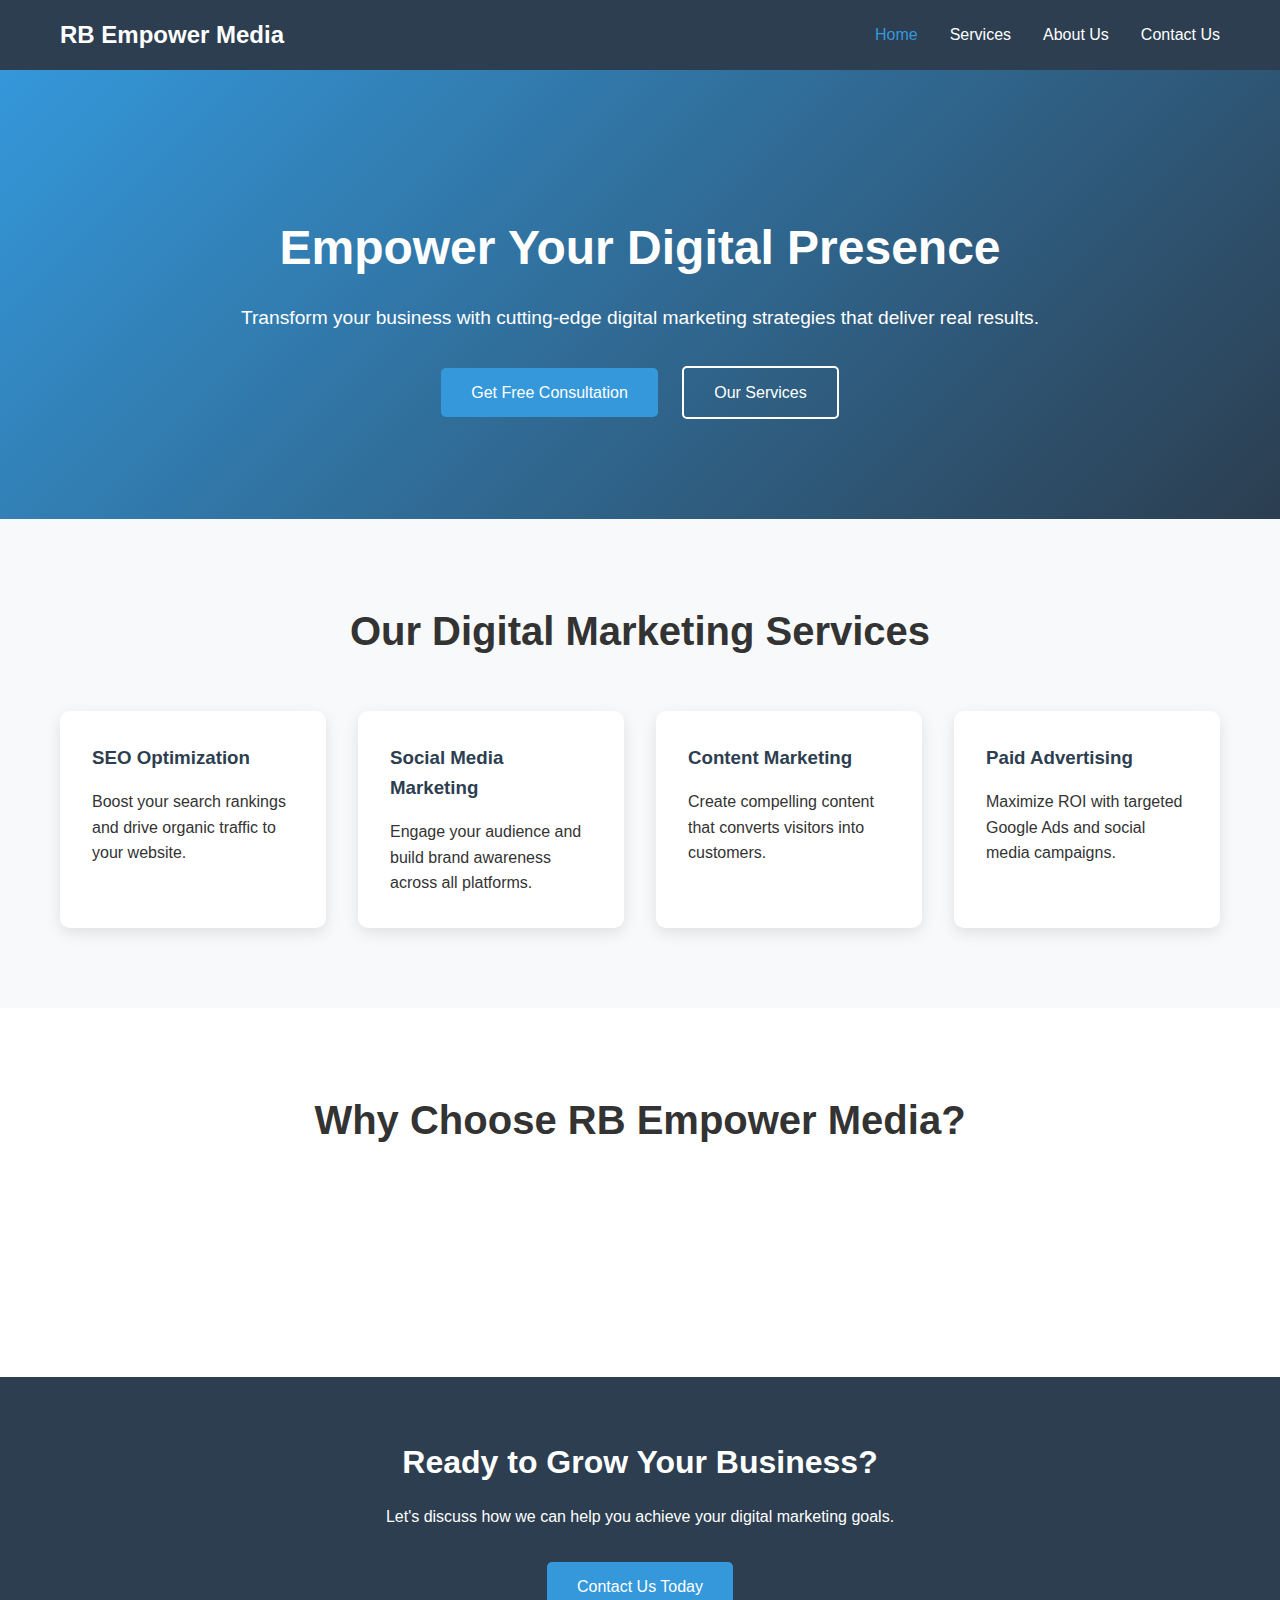
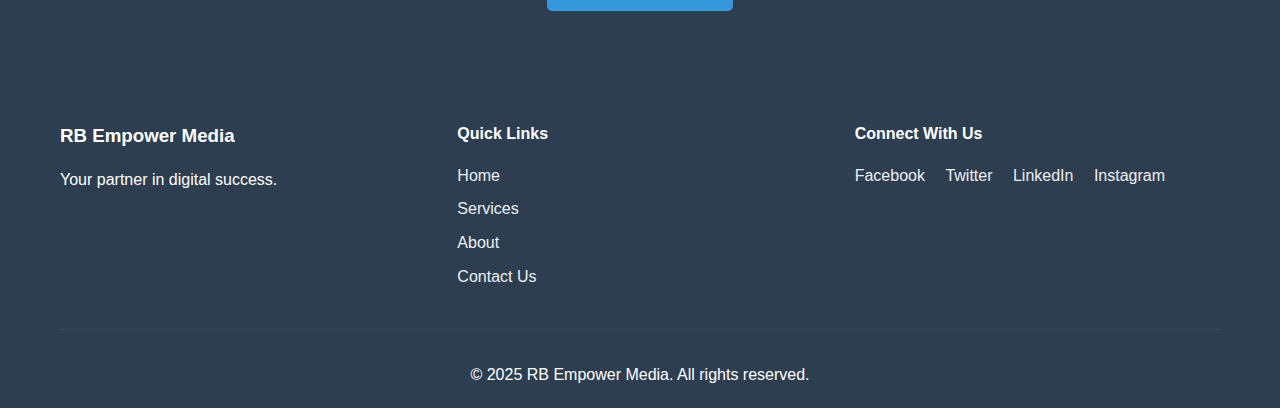
<file: index.html>
<!DOCTYPE html>
<html lang="en">
<head>
    <meta charset="UTF-8">
    <meta name="viewport" content="width=device-width, initial-scale=1.0">
    <title>RB Empower Media - Digital Marketing Solutions</title>
    <link rel="stylesheet" href="/style.css">
</head>
<body>
    <!-- Navigation -->
    <nav class="navbar">
        <div class="container">
            <div class="logo">
                <h2>RB Empower Media</h2>
            </div>
            <ul class="nav-menu">
                <li><a href="/index.html" class="active">Home</a></li>
                <li><a href="/services.html">Services</a></li>
                <li><a href="/about.html">About Us</a></li>
                <li><a href="/contact.html">Contact Us </a></li>
            </ul>
            <div class="hamburger">
                <span></span>
                <span></span>
                <span></span>
            </div>
        </div>
    </nav>

    <!-- Hero Section -->
    <section class="hero">
        <div class="container">
            <h1>Empower Your Digital Presence</h1>
            <p>Transform your business with cutting-edge digital marketing strategies that deliver real results.</p>
            <div class="cta-buttons">
                <a href="/contact.html" class="btn btn-primary">Get Free Consultation</a>
                <a href="/services.html" class="btn btn-secondary">Our Services</a>
            </div>
        </div>
    </section>

    <!-- Services Overview -->
    <section class="services-overview">
        <div class="container">
            <h2>Our Digital Marketing Services</h2>
            <div class="services-grid">
                <div class="service-card">
                    <h3>SEO Optimization</h3>
                    <p>Boost your search rankings and drive organic traffic to your website.</p>
                </div>
                <div class="service-card">
                    <h3>Social Media Marketing</h3>
                    <p>Engage your audience and build brand awareness across all platforms.</p>
                </div>
                <div class="service-card">
                    <h3>Content Marketing</h3>
                    <p>Create compelling content that converts visitors into customers.</p>
                </div>
                <div class="service-card">
                    <h3>Paid Advertising</h3>
                    <p>Maximize ROI with targeted Google Ads and social media campaigns.</p>
                </div>
            </div>
        </div>
    </section>

    <!-- Why Choose Us -->
    <section class="why-choose-us">
        <div class="container">
            <h2>Why Choose RB Empower Media?</h2>
            <div class="features">
                <div class="feature">
                    <h3>Data-Driven Results</h3>
                    <p>We use analytics and insights to create strategies that deliver measurable outcomes.</p>
                </div>
                <div class="feature">
                    <h3>Expert Team</h3>
                    <p>Our certified professionals stay ahead of the latest digital marketing trends.</p>
                </div>
                <div class="feature">
                    <h3>Custom Solutions</h3>
                    <p>Every business is unique. We tailor our strategies to meet your specific goals.</p>
                </div>
            </div>
        </div>
    </section>

    <!-- CTA Section -->
    <section class="cta-section">
        <div class="container">
            <h2>Ready to Grow Your Business?</h2>
            <p>Let's discuss how we can help you achieve your digital marketing goals.</p>
            <a href="/contact.html" class="btn btn-primary">Contact Us Today</a>
        </div>
    </section>

    <!-- Footer -->
    <footer>
        <div class="container">
            <div class="footer-content">
                <div class="footer-section">
                    <h3>RB Empower Media</h3>
                    <p>Your partner in digital success.</p>
                </div>
                <div class="footer-section">
                    <h4>Quick Links</h4>
                    <ul>
                        <li><a href="/index.html">Home</a></li>
                        <li><a href="/services.html">Services</a></li>
                        <li><a href="/about.html">About</a></li>
                        <li><a href="/contact.html">Contact Us</a></li>
                    </ul>
                </div>
                <div class="footer-section">
                    <h4>Connect With Us</h4>
                    <div class="social-links">
                        <a href="#">Facebook</a>
                        <a href="#">Twitter</a>
                        <a href="#">LinkedIn</a>
                        <a href="#">Instagram</a>
                    </div>
                </div>
            </div>
            <div class="footer-bottom">
                <p>&copy; 2025 RB Empower Media. All rights reserved.</p>
            </div>
        </div>
    </footer>

    <script src="/script.js"></script>
</body>
</html>
</file>
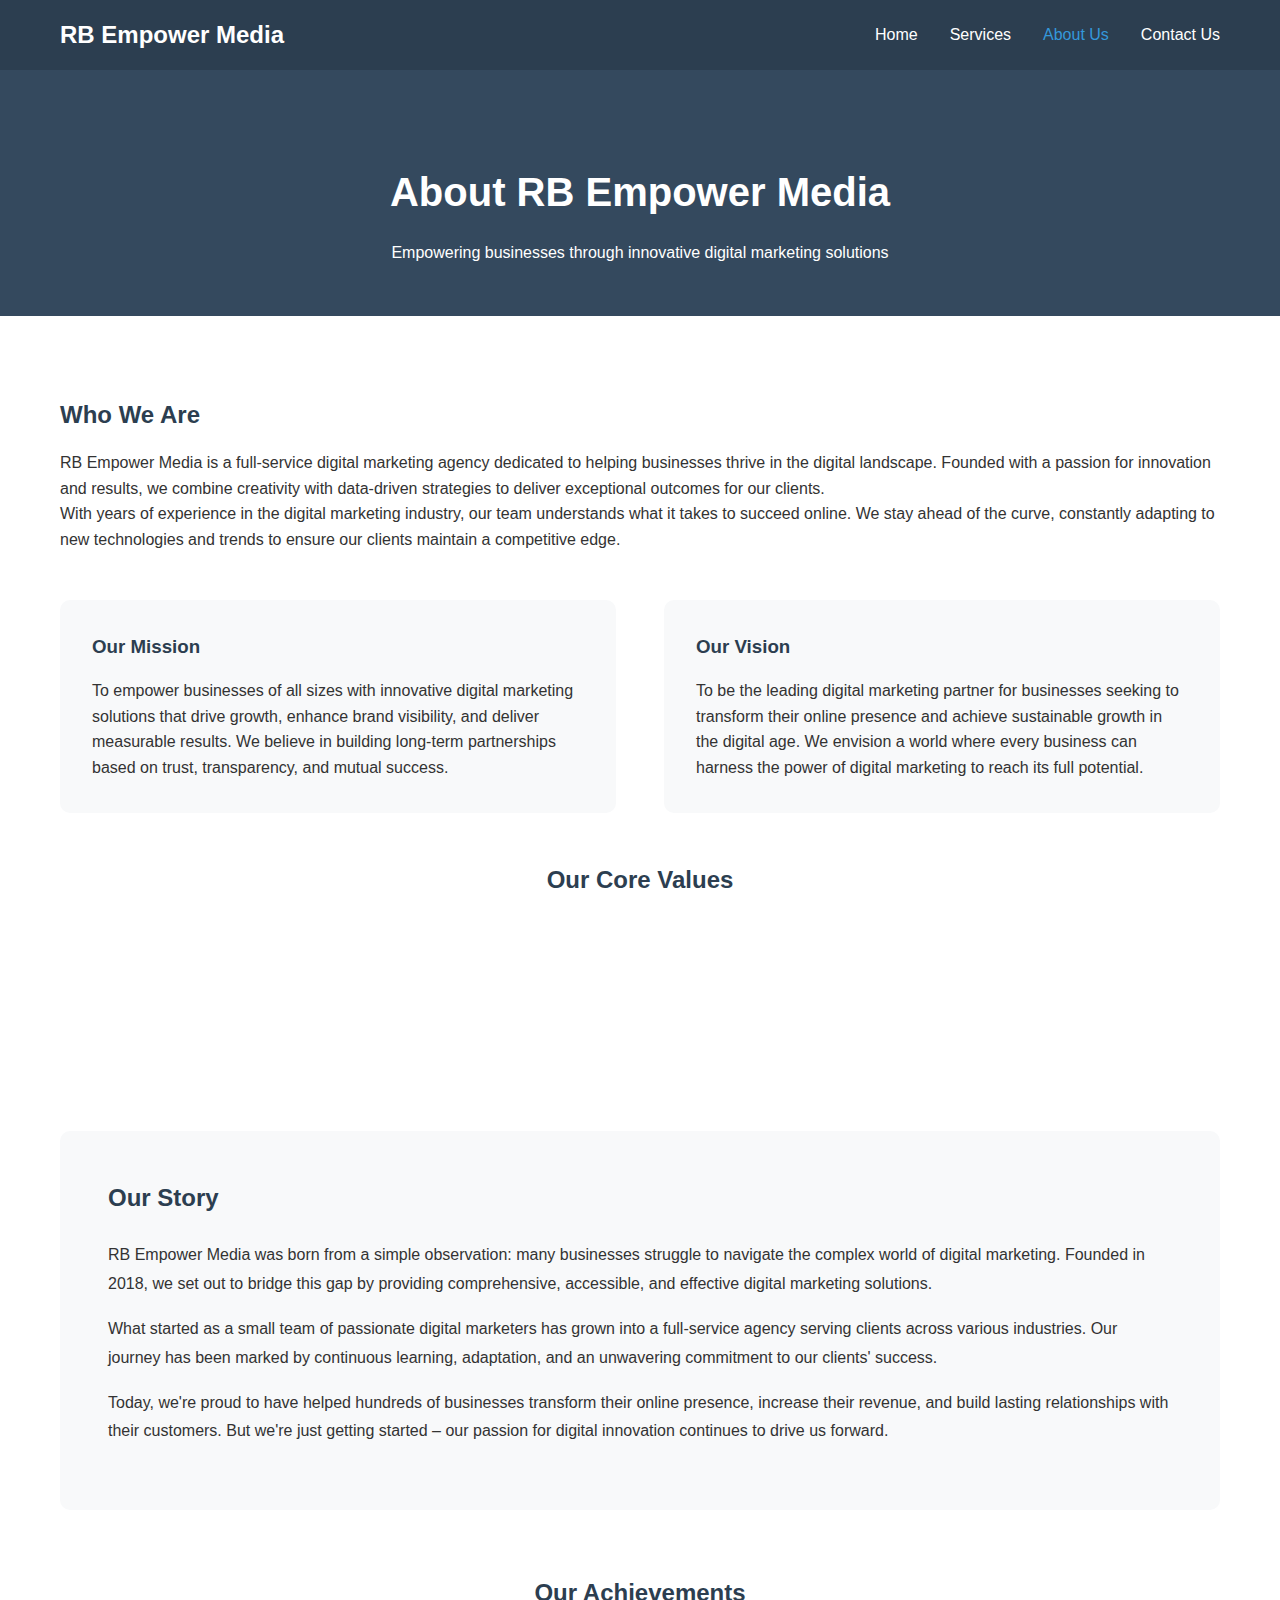
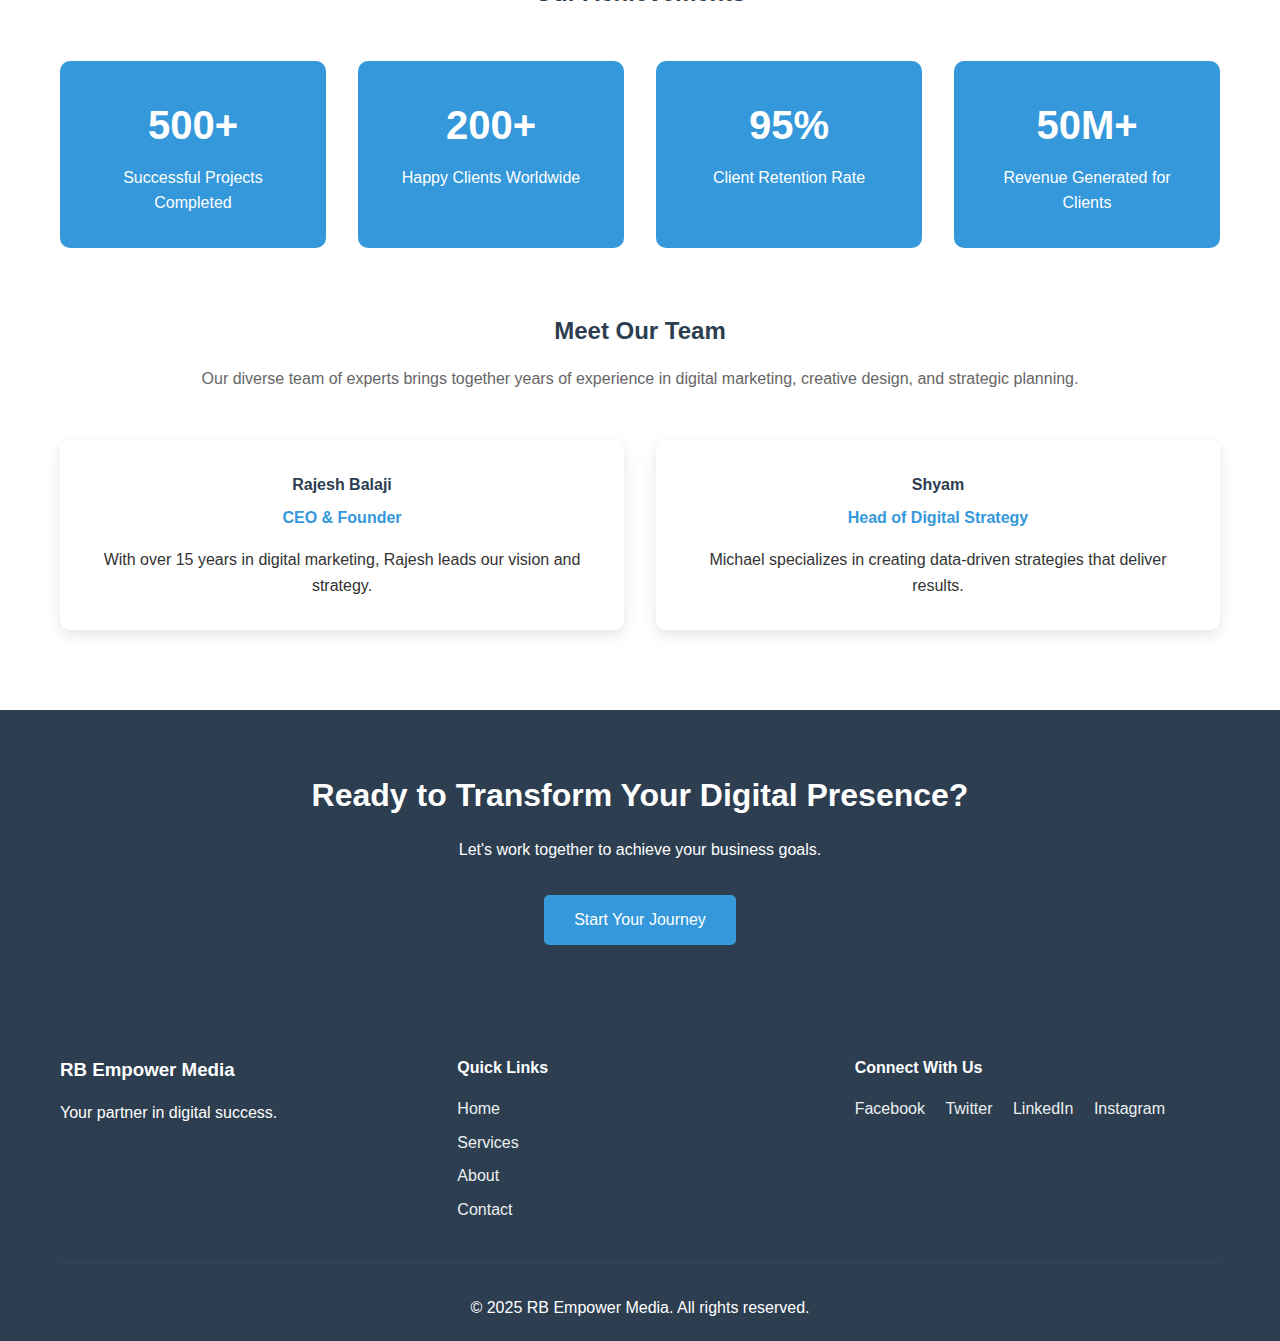
<file: about.html>
<!DOCTYPE html>
<html lang="en">
<head>
    <meta charset="UTF-8">
    <meta name="viewport" content="width=device-width, initial-scale=1.0">
    <title>About Us - RB Empower Media</title>
    <link rel="stylesheet" href="./style.css">
</head>
<body>
    <!-- Navigation -->
    <nav class="navbar">
        <div class="container">
            <div class="logo">
                <h2>RB Empower Media</h2>
            </div>
            <ul class="nav-menu">
                <li><a href="./index.html">Home</a></li>
                <li><a href="./services.html">Services</a></li>
                <li><a href="./about.html" class="active">About Us</a></li>
                <li><a href="./contact.html">Contact Us</a></li>
            </ul>
            <div class="hamburger">
                <span></span>
                <span></span>
                <span></span>
            </div>
        </div>
    </nav>

    <!-- Page Header -->
    <section class="page-header">
        <div class="container">
            <h1>About RB Empower Media</h1>
            <p>Empowering businesses through innovative digital marketing solutions</p>
        </div>
    </section>

    <!-- About Content -->
    <section class="about-content">
        <div class="container">
            <div class="about-intro">
                <h2>Who We Are</h2>
                <p>RB Empower Media is a full-service digital marketing agency dedicated to helping businesses thrive in the digital landscape. Founded with a passion for innovation and results, we combine creativity with data-driven strategies to deliver exceptional outcomes for our clients.</p>
                <p>With years of experience in the digital marketing industry, our team understands what it takes to succeed online. We stay ahead of the curve, constantly adapting to new technologies and trends to ensure our clients maintain a competitive edge.</p>
            </div>

            <div class="mission-vision">
                <div class="mission">
                    <h3>Our Mission</h3>
                    <p>To empower businesses of all sizes with innovative digital marketing solutions that drive growth, enhance brand visibility, and deliver measurable results. We believe in building long-term partnerships based on trust, transparency, and mutual success.</p>
                </div>
                <div class="vision">
                    <h3>Our Vision</h3>
                    <p>To be the leading digital marketing partner for businesses seeking to transform their online presence and achieve sustainable growth in the digital age. We envision a world where every business can harness the power of digital marketing to reach its full potential.</p>
                </div>
            </div>

            <div class="values">
                <h2>Our Core Values</h2>
                <div class="values-grid">
                    <div class="value-item">
                        <h4>Innovation</h4>
                        <p>We embrace new technologies and creative approaches to stay ahead in the ever-evolving digital landscape.</p>
                    </div>
                    <div class="value-item">
                        <h4>Integrity</h4>
                        <p>We conduct our business with honesty, transparency, and ethical practices in all our client relationships.</p>
                    </div>
                    <div class="value-item">
                        <h4>Results-Driven</h4>
                        <p>We focus on delivering measurable outcomes that contribute to our clients' business growth and success.</p>
                    </div>
                    <div class="value-item">
                        <h4>Collaboration</h4>
                        <p>We work closely with our clients as partners, ensuring their vision and goals guide our strategies.</p>
                    </div>
                </div>
            </div>

            <div class="story-section">
                <h2>Our Story</h2>
                <p>RB Empower Media was born from a simple observation: many businesses struggle to navigate the complex world of digital marketing. Founded in 2018, we set out to bridge this gap by providing comprehensive, accessible, and effective digital marketing solutions.</p>
                <p>What started as a small team of passionate digital marketers has grown into a full-service agency serving clients across various industries. Our journey has been marked by continuous learning, adaptation, and an unwavering commitment to our clients' success.</p>
                <p>Today, we're proud to have helped hundreds of businesses transform their online presence, increase their revenue, and build lasting relationships with their customers. But we're just getting started – our passion for digital innovation continues to drive us forward.</p>
            </div>

            <div class="achievements">
                <h2>Our Achievements</h2>
                <div class="achievements-grid">
                    <div class="achievement-item">
                        <h3>500+</h3>
                        <p>Successful Projects Completed</p>
                    </div>
                    <div class="achievement-item">
                        <h3>200+</h3>
                        <p>Happy Clients Worldwide</p>
                    </div>
                    <div class="achievement-item">
                        <h3>95%</h3>
                        <p>Client Retention Rate</p>
                    </div>
                    <div class="achievement-item">
                        <h3>50M+</h3>
                        <p>Revenue Generated for Clients</p>
                    </div>
                </div>
            </div>

            <div class="team-section">
                <h2>Meet Our Team</h2>
                <p class="team-intro">Our diverse team of experts brings together years of experience in digital marketing, creative design, and strategic planning.</p>
                <div class="team-grid">
                    <div class="team-member">
                        <h4>Rajesh Balaji</h4>
                        <p class="position">CEO & Founder</p>
                        <p>With over 15 years in digital marketing, Rajesh leads our vision and strategy.</p>
                    </div>
                    <div class="team-member">
                        <h4>Shyam</h4>
                        <p class="position">Head of Digital Strategy</p>
                        <p>Michael specializes in creating data-driven strategies that deliver results.</p>
                    </div>
                </div>
            </div>
        </div>
    </section>

    <!-- CTA Section -->
    <section class="cta-section">
        <div class="container">
            <h2>Ready to Transform Your Digital Presence?</h2>
            <p>Let's work together to achieve your business goals.</p>
            <a href="./contact.html" class="btn btn-primary">Start Your Journey</a>
        </div>
    </section>

    <!-- Footer -->
    <footer>
        <div class="container">
            <div class="footer-content">
                <div class="footer-section">
                    <h3>RB Empower Media</h3>
                    <p>Your partner in digital success.</p>
                </div>
                <div class="footer-section">
                    <h4>Quick Links</h4>
                    <ul>
                        <li><a href="./index.html">Home</a></li>
                        <li><a href="./services.html">Services</a></li>
                        <li><a href="./about.html">About</a></li>
                        <li><a href="./contact.html">Contact</a></li>
                    </ul>
                </div>
                <div class="footer-section">
                    <h4>Connect With Us</h4>
                    <div class="social-links">
                        <a href="#">Facebook</a>
                        <a href="#">Twitter</a>
                        <a href="#">LinkedIn</a>
                        <a href="#">Instagram</a>
                    </div>
                </div>
            </div>
            <div class="footer-bottom">
                <p>&copy; 2025 RB Empower Media. All rights reserved.</p>
            </div>
        </div>
    </footer>

    <script src="./script.js"></script>
</body>
</html>
</file>
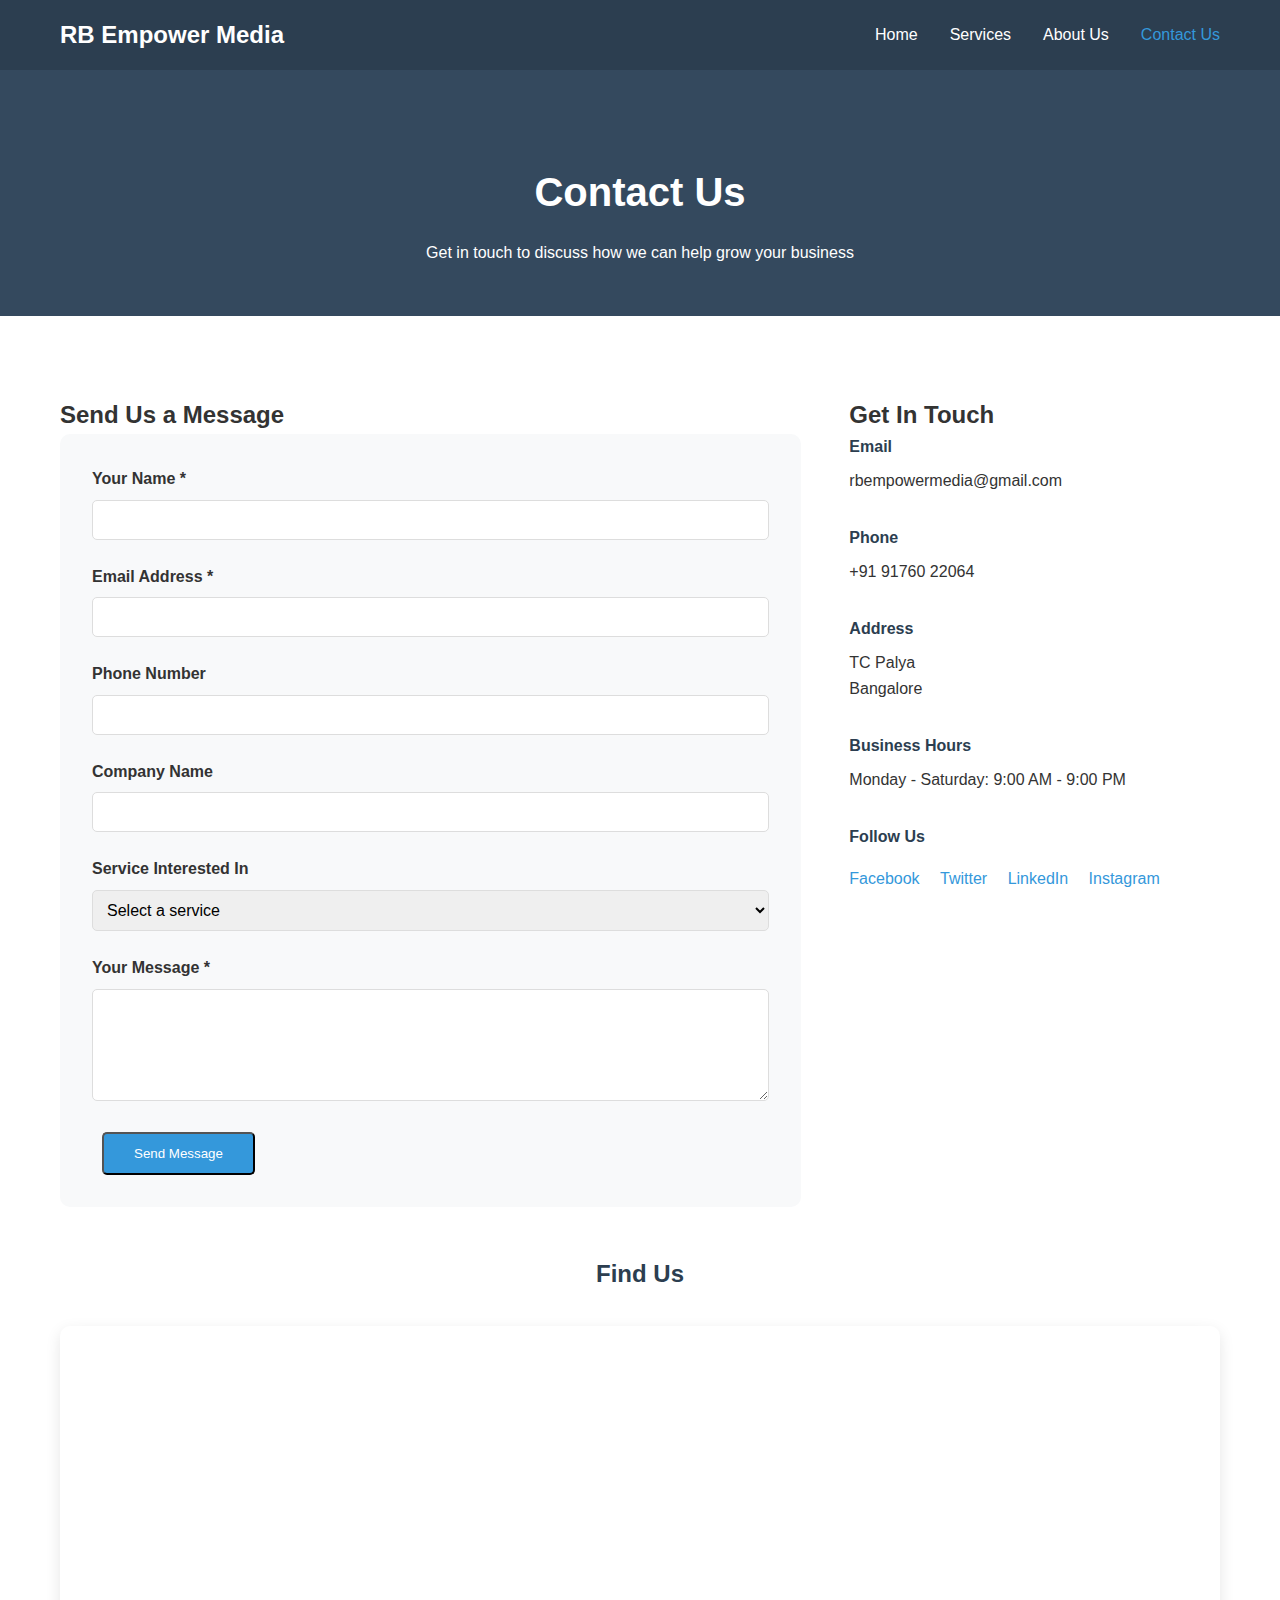
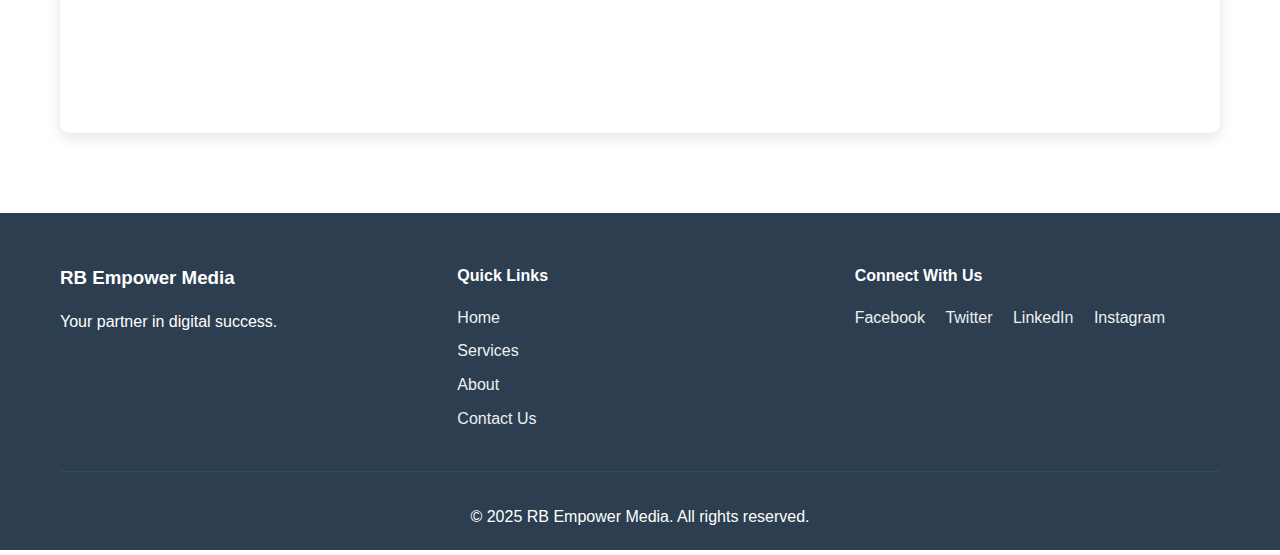
<file: contact.html>
<!DOCTYPE html>
<html lang="en">
<head>
    <meta charset="UTF-8">
    <meta name="viewport" content="width=device-width, initial-scale=1.0">
    <title>Contact Us - RB Empower Media</title>
    <link rel="stylesheet" href="./style.css">
</head>
<body>
    <!-- Navigation -->
    <nav class="navbar">
        <div class="container">
            <div class="logo">
                <h2>RB Empower Media</h2>
            </div>
            <ul class="nav-menu">
                <li><a href="./index.html">Home</a></li>
                <li><a href="./services.html">Services</a></li>
                <li><a href="./about.html">About Us</a></li>
                <li><a href="./contact.html" class="active">Contact Us</a></li>
            </ul>
            <div class="hamburger">
                <span></span>
                <span></span>
                <span></span>
            </div>
        </div>
    </nav>

    <!-- Page Header -->
    <section class="page-header">
        <div class="container">
            <h1>Contact Us</h1>
            <p>Get in touch to discuss how we can help grow your business</p>
        </div>
    </section>

    <!-- Contact Content -->
    <section class="contact-content">
        <div class="container">
            <div class="contact-wrapper">
                <div class="contact-form-section">
                    <h2>Send Us a Message</h2>
                    <form id="contactForm" class="contact-form">
                        <div class="form-group">
                            <label for="name">Your Name *</label>
                            <input type="text" id="name" name="name" required>
                        </div>
                        <div class="form-group">
                            <label for="email">Email Address *</label>
                            <input type="email" id="email" name="email" required>
                        </div>
                        <div class="form-group">
                            <label for="phone">Phone Number</label>
                            <input type="tel" id="phone" name="phone">
                        </div>
                        <div class="form-group">
                            <label for="company">Company Name</label>
                            <input type="text" id="company" name="company">
                        </div>
                        <div class="form-group">
                            <label for="service">Service Interested In</label>
                            <select id="service" name="service">
                                <option value="">Select a service</option>
                                <option value="seo">SEO</option>
                                <option value="sem">SEM/Paid Advertising</option>
                                <option value="social">Social Media Marketing</option>
                                <option value="content">Content Marketing</option>
                                <option value="email">Email Marketing</option>
                                <option value="influencer">Influencer Marketing</option>
                                <option value="analytics">Analytics & Reporting</option>
                                <option value="branding">Branding & Creative</option>
                                <option value="other">Other</option>
                            </select>
                        </div>
                        <div class="form-group">
                            <label for="message">Your Message *</label>
                            <textarea id="message" name="message" rows="5" required></textarea>
                        </div>
                        <button type="submit" class="btn btn-primary">Send Message</button>
                    </form>
                </div>

                <div class="contact-info-section">
                    <h2>Get In Touch</h2>
                    <div class="contact-info">
                        <div class="info-item">
                            <h4>Email</h4>
                            <p>rbempowermedia@gmail.com</p>
                        </div>
                        <div class="info-item">
                            <h4>Phone</h4>
                            <p>+91 91760 22064</p>
                        </div>
                        <div class="info-item">
                            <h4>Address</h4>
                            <p>TC Palya<br>
                            Bangalore</p>
                        </div>
                        <div class="info-item">
                            <h4>Business Hours</h4>
                            <p>Monday - Saturday: 9:00 AM - 9:00 PM<br>
                        </div>
                    </div>

                    <div class="social-section">
                        <h4>Follow Us</h4>
                        <div class="social-links">
                            <a href="#">Facebook</a>
                            <a href="#">Twitter</a>
                            <a href="#">LinkedIn</a>
                            <a href="#">Instagram</a>
                        </div>
                    </div>
                </div>
            </div>

            <!-- Map Section -->
            <div class="map-section">
                <h2>Find Us</h2>
                <div class="map-container">
                    <!-- You can embed a real Google Maps iframe here -->
                    <iframe 
                        src="https://www.google.com/maps/embed?pb=!1m18!1m12!1m3!1d7774.540939589029!2d77.69497764491581!3d13.018440602312225!2m3!1f0!2f0!3f0!3m2!1i1024!2i768!4f13.1!3m3!1m2!1s0x3bae11acea463ce9%3A0x51a8f7e8b5813e2f!2sTC%20Palya%2C%20Battarahalli%2C%20Bengaluru%2C%20Karnataka!5e0!3m2!1sen!2sin!4v1758296978394!5m2!1sen!2sin" 
                        width="100%" 
                        height="400" 
                        style="border:0;" 
                        allowfullscreen="" 
                        loading="lazy" 
                        referrerpolicy="no-referrer-when-downgrade">
                    </iframe>
                </div>
            </div>
        </div>
    </section>

    <!-- Footer -->
    <footer>
        <div class="container">
            <div class="footer-content">
                <div class="footer-section">
                    <h3>RB Empower Media</h3>
                    <p>Your partner in digital success.</p>
                </div>
                <div class="footer-section">
                    <h4>Quick Links</h4>
                    <ul>
                        <li><a href="./index.html">Home</a></li>
                        <li><a href="./services.html">Services</a></li>
                        <li><a href="./about.html">About</a></li>
                        <li><a href="./contact.html">Contact Us</a></li>
                    </ul>
                </div>
                <div class="footer-section">
                    <h4>Connect With Us</h4>
                    <div class="social-links">
                        <a href="#">Facebook</a>
                        <a href="#">Twitter</a>
                        <a href="#">LinkedIn</a>
                        <a href="#">Instagram</a>
                    </div>
                </div>
            </div>
            <div class="footer-bottom">
                <p>&copy; 2025 RB Empower Media. All rights reserved.</p>
            </div>
        </div>
    </footer>

    <script src="./script.js"></script>
</body>
</html>
</file>
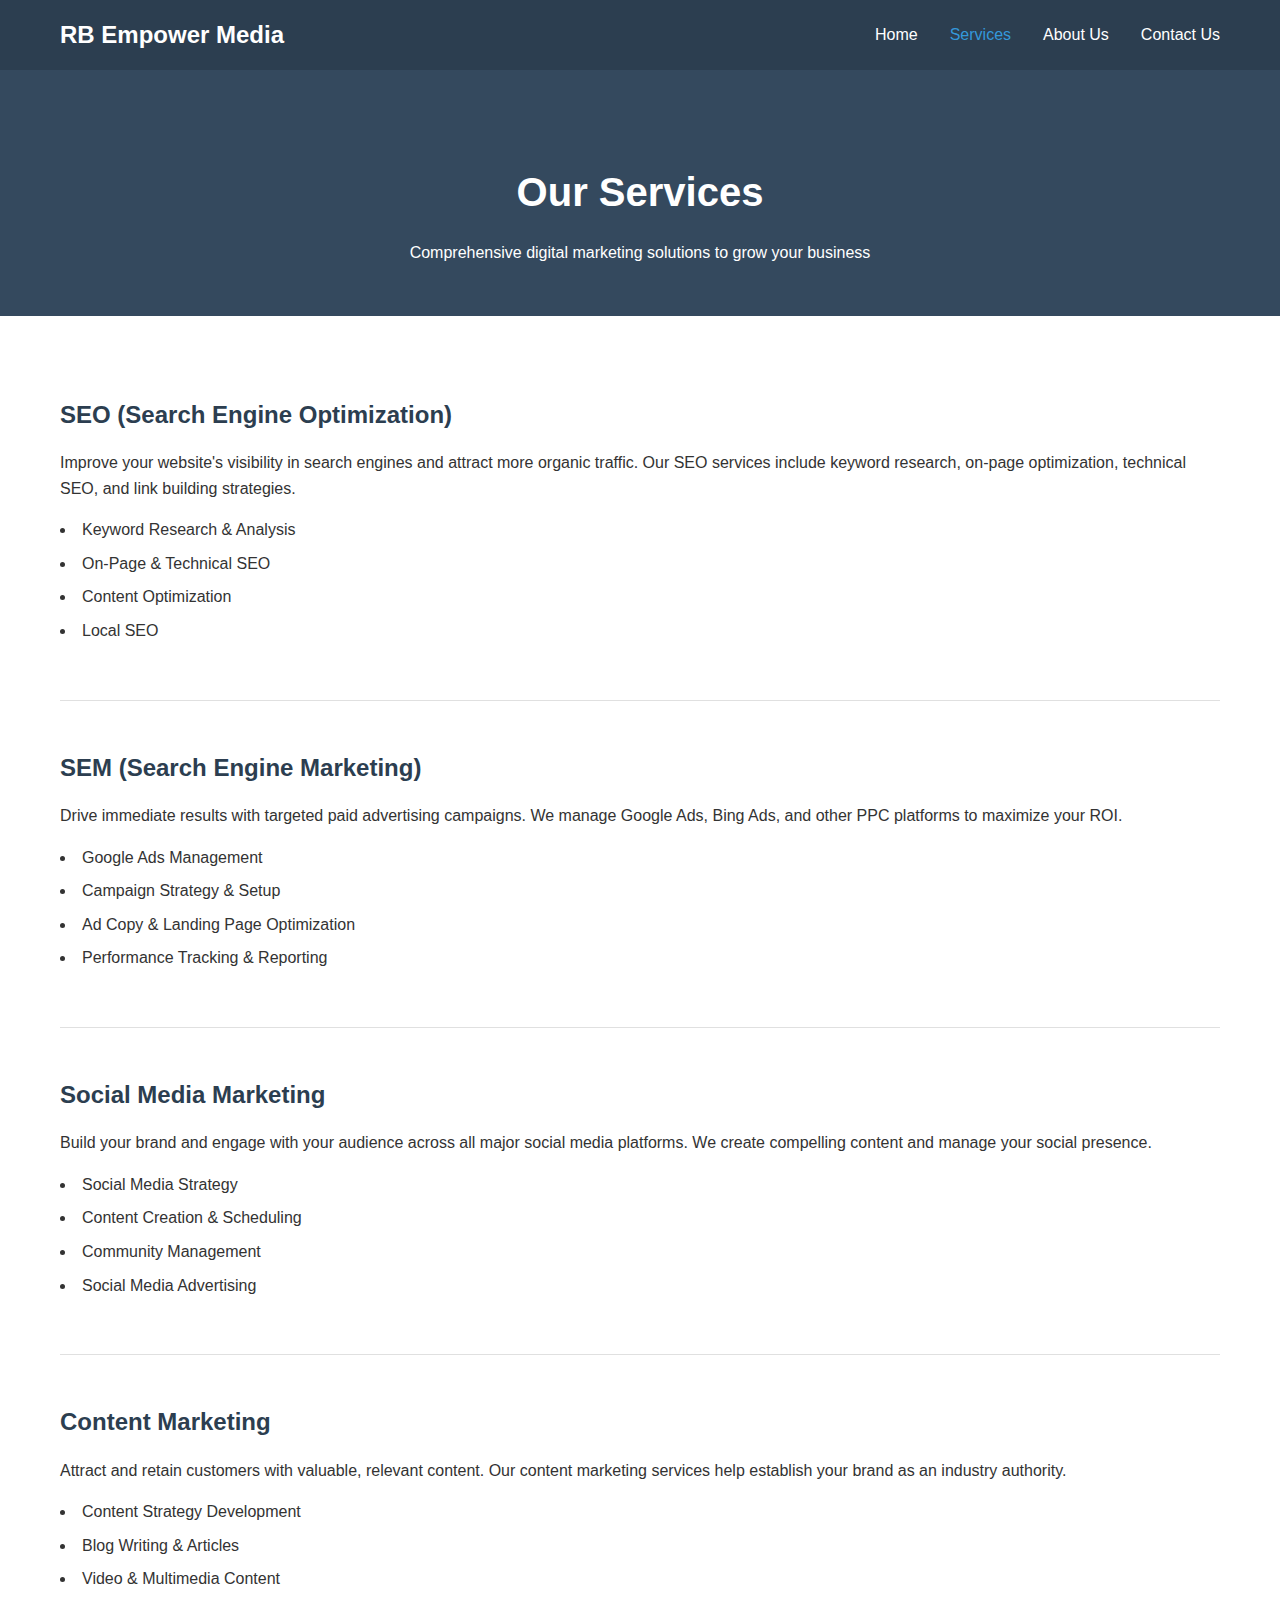
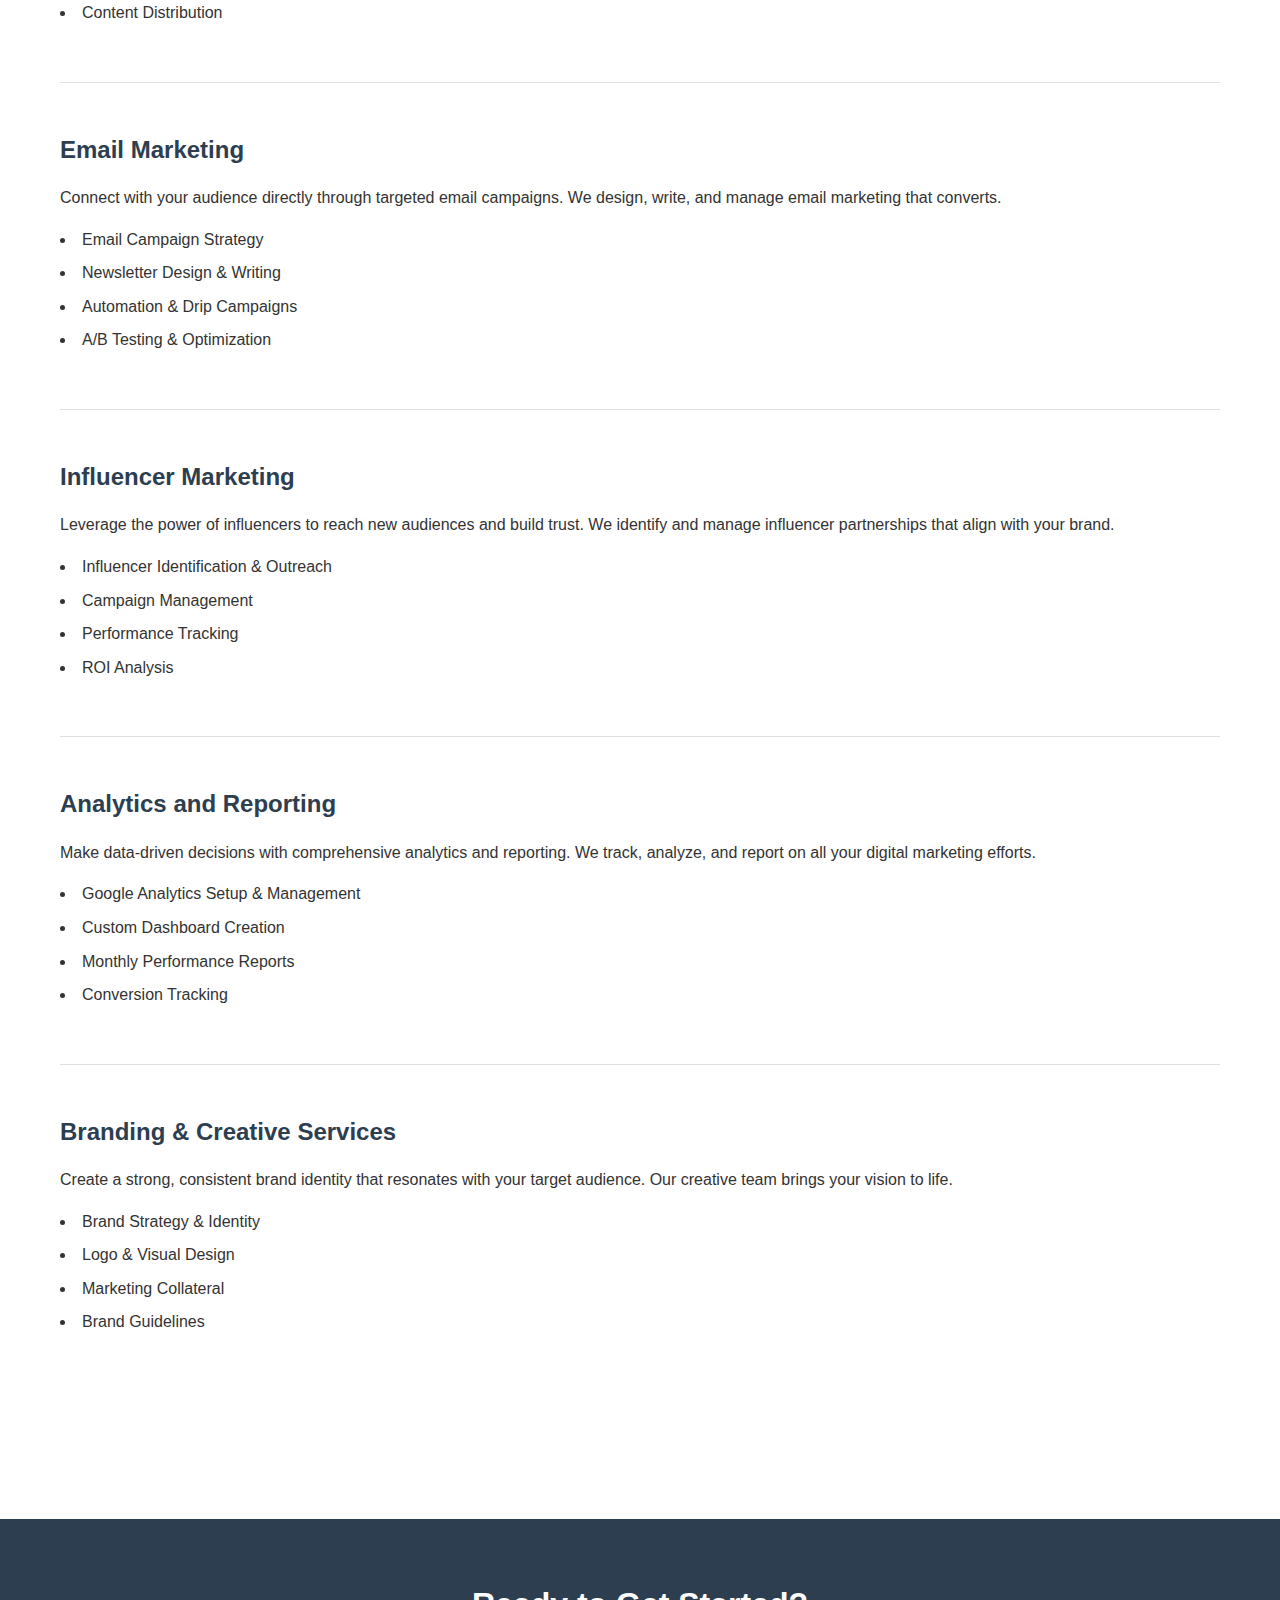
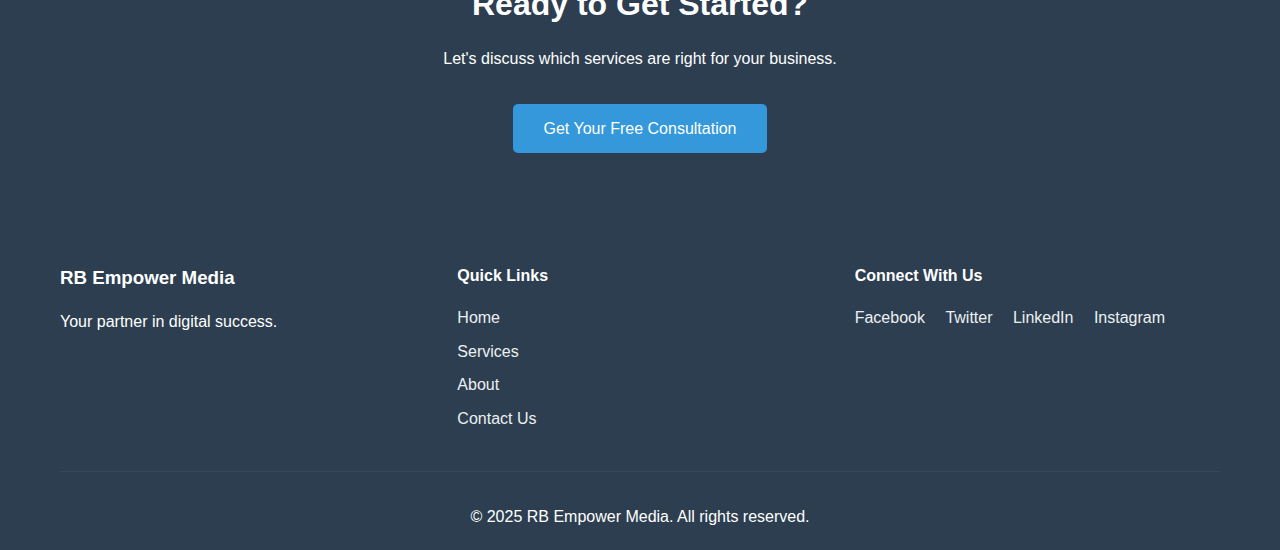
<file: services.html>
<!DOCTYPE html>
<html lang="en">
<head>
    <meta charset="UTF-8">
    <meta name="viewport" content="width=device-width, initial-scale=1.0">
    <title>Our Services - RB Empower Media</title>
    <link rel="stylesheet" href="./style.css">
</head>
<body>
    <!-- Navigation -->
    <nav class="navbar">
        <div class="container">
            <div class="logo">
                <h2>RB Empower Media</h2>
            </div>
            <ul class="nav-menu">
                <li><a href="./index.html">Home</a></li>
                <li><a href="./services.html" class="active">Services</a></li>
                <li><a href="./about.html">About Us</a></li>
                <li><a href="./contact.html">Contact Us</a></li>
            </ul>
            <div class="hamburger">
                <span></span>
                <span></span>
                <span></span>
            </div>
        </div>
    </nav>

    <!-- Page Header -->
    <section class="page-header">
        <div class="container">
            <h1>Our Services</h1>
            <p>Comprehensive digital marketing solutions to grow your business</p>
        </div>
    </section>

    <!-- Services Detail -->
    <section class="services-detail">
        <div class="container">
            <div class="service-item">
                <h2>SEO (Search Engine Optimization)</h2>
                <p>Improve your website's visibility in search engines and attract more organic traffic. Our SEO services include keyword research, on-page optimization, technical SEO, and link building strategies.</p>
                <ul>
                    <li>Keyword Research & Analysis</li>
                    <li>On-Page & Technical SEO</li>
                    <li>Content Optimization</li>
                    <li>Local SEO</li>
                </ul>
            </div>

            <div class="service-item">
                <h2>SEM (Search Engine Marketing)</h2>
                <p>Drive immediate results with targeted paid advertising campaigns. We manage Google Ads, Bing Ads, and other PPC platforms to maximize your ROI.</p>
                <ul>
                    <li>Google Ads Management</li>
                    <li>Campaign Strategy & Setup</li>
                    <li>Ad Copy & Landing Page Optimization</li>
                    <li>Performance Tracking & Reporting</li>
                </ul>
            </div>

            <div class="service-item">
                <h2>Social Media Marketing</h2>
                <p>Build your brand and engage with your audience across all major social media platforms. We create compelling content and manage your social presence.</p>
                <ul>
                    <li>Social Media Strategy</li>
                    <li>Content Creation & Scheduling</li>
                    <li>Community Management</li>
                    <li>Social Media Advertising</li>
                </ul>
            </div>

            <div class="service-item">
                <h2>Content Marketing</h2>
                <p>Attract and retain customers with valuable, relevant content. Our content marketing services help establish your brand as an industry authority.</p>
                <ul>
                    <li>Content Strategy Development</li>
                    <li>Blog Writing & Articles</li>
                    <li>Video & Multimedia Content</li>
                    <li>Content Distribution</li>
                </ul>
            </div>

            <div class="service-item">
                <h2>Email Marketing</h2>
                <p>Connect with your audience directly through targeted email campaigns. We design, write, and manage email marketing that converts.</p>
                <ul>
                    <li>Email Campaign Strategy</li>
                    <li>Newsletter Design & Writing</li>
                    <li>Automation & Drip Campaigns</li>
                    <li>A/B Testing & Optimization</li>
                </ul>
            </div>

            <div class="service-item">
                <h2>Influencer Marketing</h2>
                <p>Leverage the power of influencers to reach new audiences and build trust. We identify and manage influencer partnerships that align with your brand.</p>
                <ul>
                    <li>Influencer Identification & Outreach</li>
                    <li>Campaign Management</li>
                    <li>Performance Tracking</li>
                    <li>ROI Analysis</li>
                </ul>
            </div>

            <div class="service-item">
                <h2>Analytics and Reporting</h2>
                <p>Make data-driven decisions with comprehensive analytics and reporting. We track, analyze, and report on all your digital marketing efforts.</p>
                <ul>
                    <li>Google Analytics Setup & Management</li>
                    <li>Custom Dashboard Creation</li>
                    <li>Monthly Performance Reports</li>
                    <li>Conversion Tracking</li>
                </ul>
            </div>

            <div class="service-item">
                <h2>Branding & Creative Services</h2>
                <p>Create a strong, consistent brand identity that resonates with your target audience. Our creative team brings your vision to life.</p>
                <ul>
                    <li>Brand Strategy & Identity</li>
                    <li>Logo & Visual Design</li>
                    <li>Marketing Collateral</li>
                    <li>Brand Guidelines</li>
                </ul>
            </div>
        </div>
    </section>

    <!-- CTA Section -->
    <section class="cta-section">
        <div class="container">
            <h2>Ready to Get Started?</h2>
            <p>Let's discuss which services are right for your business.</p>
            <a href="./contact.html" class="btn btn-primary">Get Your Free Consultation</a>
        </div>
    </section>

    <!-- Footer -->
    <footer>
        <div class="container">
            <div class="footer-content">
                <div class="footer-section">
                    <h3>RB Empower Media</h3>
                    <p>Your partner in digital success.</p>
                </div>
                <div class="footer-section">
                    <h4>Quick Links</h4>
                    <ul>
                        <li><a href="./index.html">Home</a></li>
                        <li><a href="./services.html">Services</a></li>
                        <li><a href="./about.html">About</a></li>
                        <li><a href="./contact.html">Contact Us</a></li>
                    </ul>
                </div>
                <div class="footer-section">
                    <h4>Connect With Us</h4>
                    <div class="social-links">
                        <a href="#">Facebook</a>
                        <a href="#">Twitter</a>
                        <a href="#">LinkedIn</a>
                        <a href="#">Instagram</a>
                    </div>
                </div>
            </div>
            <div class="footer-bottom">
                <p>&copy; 2025 RB Empower Media. All rights reserved.</p>
            </div>
        </div>
    </footer>

    <script src="./script.js"></script>
</body>
</html>
</file>
<file: style.css>
/* Reset and Base Styles */
* {
    margin: 0;
    padding: 0;
    box-sizing: border-box;
}

body {
    font-family: Arial, sans-serif;
    line-height: 1.6;
    color: #333;
}

.container {
    max-width: 1200px;
    margin: 0 auto;
    padding: 0 20px;
}

/* Navigation */
.navbar {
    background-color: #2c3e50;
    padding: 1rem 0;
    position: fixed;
    width: 100%;
    top: 0;
    z-index: 1000;
}

.navbar .container {
    display: flex;
    justify-content: space-between;
    align-items: center;
}

.logo h2 {
    color: #fff;
    font-size: 1.5rem;
}

.nav-menu {
    display: flex;
    list-style: none;
    gap: 2rem;
}

.nav-menu a {
    color: #fff;
    text-decoration: none;
    transition: color 0.3s;
}

.nav-menu a:hover,
.nav-menu a.active {
    color: #3498db;
}

.hamburger {
    display: none;
    flex-direction: column;
    cursor: pointer;
}

.hamburger span {
    width: 25px;
    height: 3px;
    background-color: #fff;
    margin: 3px 0;
    transition: 0.3s;
}

/* Hero Section */
.hero {
    background: linear-gradient(135deg, #3498db, #2c3e50);
    color: #fff;
    padding: 150px 0 100px;
    text-align: center;
    margin-top: 60px;
}

.hero h1 {
    font-size: 3rem;
    margin-bottom: 1rem;
}

.hero p {
    font-size: 1.2rem;
    margin-bottom: 2rem;
}

/* Buttons */
.btn {
    display: inline-block;
    padding: 12px 30px;
    text-decoration: none;
    border-radius: 5px;
    transition: all 0.3s;
    margin: 0 10px;
}

.btn-primary {
    background-color: #3498db;
    color: #fff;
}

.btn-primary:hover {
    background-color: #2980b9;
}

.btn-secondary {
    background-color: transparent;
    color: #fff;
    border: 2px solid #fff;
}

.btn-secondary:hover {
    background-color: #fff;
    color: #2c3e50;
}

/* Services Overview */
.services-overview {
    padding: 80px 0;
    background-color: #f8f9fa;
}

.services-overview h2 {
    text-align: center;
    font-size: 2.5rem;
    margin-bottom: 3rem;
}

.services-grid {
    display: grid;
    grid-template-columns: repeat(auto-fit, minmax(250px, 1fr));
    gap: 2rem;
}

.service-card {
    background-color: #fff;
    padding: 2rem;
    border-radius: 10px;
    box-shadow: 0 5px 15px rgba(0,0,0,0.1);
    transition: transform 0.3s;
}

.service-card:hover {
    transform: translateY(-5px);
}

.service-card h3 {
    color: #2c3e50;
    margin-bottom: 1rem;
}

/* Why Choose Us */
.why-choose-us {
    padding: 80px 0;
}

.why-choose-us h2 {
    text-align: center;
    font-size: 2.5rem;
    margin-bottom: 3rem;
}

.features {
    display: grid;
    grid-template-columns: repeat(auto-fit, minmax(300px, 1fr));
    gap: 2rem;
}

.feature {
    text-align: center;
}

.feature h3 {
    color: #2c3e50;
    margin-bottom: 1rem;
}

/* CTA Section */
.cta-section {
    background-color: #2c3e50;
    color: #fff;
    padding: 60px 0;
    text-align: center;
}

.cta-section h2 {
    font-size: 2rem;
    margin-bottom: 1rem;
}

.cta-section p {
    margin-bottom: 2rem;
}

/* Page Header */
.page-header {
    background-color: #34495e;
    color: #fff;
    padding: 100px 0 50px;
    text-align: center;
    margin-top: 60px;
}

.page-header h1 {
    font-size: 2.5rem;
    margin-bottom: 1rem;
}

/* Services Detail */
.services-detail {
    padding: 80px 0;
}

.service-item {
    margin-bottom: 3rem;
    padding-bottom: 3rem;
    border-bottom: 1px solid #e0e0e0;
}

.service-item:last-child {
    border-bottom: none;
}

.service-item h2 {
    color: #2c3e50;
    margin-bottom: 1rem;
}

.service-item ul {
    list-style-position: inside;
    margin-top: 1rem;
}

.service-item li {
    margin-bottom: 0.5rem;
}

/* About Content */
.about-content {
    padding: 80px 0;
}

.about-intro {
    margin-bottom: 3rem;
}

.about-intro h2 {
    color: #2c3e50;
    margin-bottom: 1rem;
}

.mission-vision {
    display: grid;
    grid-template-columns: 1fr 1fr;
    gap: 3rem;
    margin-bottom: 3rem;
}

.mission, .vision {
    background-color: #f8f9fa;
    padding: 2rem;
    border-radius: 10px;
}

.mission h3, .vision h3 {
    color: #2c3e50;
    margin-bottom: 1rem;
}

.values {
    margin-top: 3rem;
}

.values h2 {
    text-align: center;
    color: #2c3e50;
    margin-bottom: 2rem;
}

.values-grid {
    display: grid;
    grid-template-columns: repeat(auto-fit, minmax(250px, 1fr));
    gap: 2rem;
}

.value-item {
    text-align: center;
}

.value-item h4 {
    color: #3498db;
    margin-bottom: 0.5rem;
}

/* Contact Content */
.contact-content {
    padding: 80px 0;
}

.contact-wrapper {
    display: grid;
    grid-template-columns: 2fr 1fr;
    gap: 3rem;
    margin-bottom: 3rem;
}

.contact-form {
    background-color: #f8f9fa;
    padding: 2rem;
    border-radius: 10px;
}

.form-group {
    margin-bottom: 1.5rem;
}

.form-group label {
    display: block;
    margin-bottom: 0.5rem;
    font-weight: bold;
}

.form-group input,
.form-group select,
.form-group textarea {
    width: 100%;
    padding: 10px;
    border: 1px solid #ddd;
    border-radius: 5px;
    font-size: 1rem;
}

.contact-info h4 {
    color: #2c3e50;
    margin-bottom: 0.5rem;
}

/* Contact Info Section */
.info-item {
    margin-bottom: 2rem;
}

.social-section {
    margin-top: 2rem;
}

.social-section h4 {
    color: #2c3e50;
    margin-bottom: 1rem;
}

.social-links a {
    display: inline-block;
    margin-right: 1rem;
    color: #3498db;
    text-decoration: none;
    transition: color 0.3s;
}

.social-links a:hover {
    color: #2980b9;
}

/* Map Section */
.map-section {
    margin-top: 3rem;
}

.map-section h2 {
    text-align: center;
    color: #2c3e50;
    margin-bottom: 2rem;
}

.map-container {
    width: 100%;
    border-radius: 10px;
    overflow: hidden;
    box-shadow: 0 5px 15px rgba(0,0,0,0.1);
}

/* Footer */
footer {
    background-color: #2c3e50;
    color: #fff;
    padding: 50px 0 20px;
}

.footer-content {
    display: grid;
    grid-template-columns: repeat(auto-fit, minmax(250px, 1fr));
    gap: 2rem;
    margin-bottom: 2rem;
}

.footer-section h3,
.footer-section h4 {
    margin-bottom: 1rem;
}

.footer-section ul {
    list-style: none;
}

.footer-section ul li {
    margin-bottom: 0.5rem;
}

.footer-section a {
    color: #ecf0f1;
    text-decoration: none;
    transition: color 0.3s;
}

.footer-section a:hover {
    color: #3498db;
}

.footer-bottom {
    text-align: center;
    padding-top: 2rem;
    border-top: 1px solid #34495e;
}

/* Responsive Design */
@media (max-width: 768px) {
    /* Navigation */
    .nav-menu {
        position: fixed;
        left: -100%;
        top: 60px;
        flex-direction: column;
        background-color: #2c3e50;
        width: 100%;
        text-align: center;
        transition: 0.3s;
        padding: 2rem 0;
    }

    .nav-menu.active {
        left: 0;
    }

    .hamburger {
        display: flex;
    }

    .hamburger.active span:nth-child(2) {
        opacity: 0;
    }

    .hamburger.active span:nth-child(1) {
        transform: translateY(8px) rotate(45deg);
    }

    .hamburger.active span:nth-child(3) {
        transform: translateY(-8px) rotate(-45deg);
    }

    /* Hero */
    .hero h1 {
        font-size: 2rem;
    }

    .hero p {
        font-size: 1rem;
    }

    .cta-buttons {
        display: flex;
        flex-direction: column;
        align-items: center;
    }

    .btn {
        margin: 5px 0;
    }

    /* Services Grid */
    .services-grid {
        grid-template-columns: 1fr;
    }

    /* Mission Vision */
    .mission-vision {
        grid-template-columns: 1fr;
        gap: 2rem;
    }

    /* Contact */
    .contact-wrapper {
        grid-template-columns: 1fr;
    }

    /* Footer */
    .footer-content {
        grid-template-columns: 1fr;
        text-align: center;
    }
}

@media (max-width: 480px) {
    .hero h1 {
        font-size: 1.5rem;
    }

    .page-header h1 {
        font-size: 1.8rem;
    }

    .services-overview h2,
    .why-choose-us h2 {
        font-size: 1.8rem;
    }
}

/* Form Success Message */
.success-message {
    background-color: #2ecc71;
    color: white;
    padding: 1rem;
    border-radius: 5px;
    margin-bottom: 1rem;
    display: none;
}

.success-message.show {
    display: block;
}

/* Loading State */
.loading {
    display: inline-block;
    width: 20px;
    height: 20px;
    border: 3px solid #f3f3f3;
    border-top: 3px solid #3498db;
    border-radius: 50%;
    animation: spin 1s linear infinite;
    margin-left: 10px;
}

@keyframes spin {
    0% { transform: rotate(0deg); }
    100% { transform: rotate(360deg); }
}

/* Smooth Scroll */
html {
    scroll-behavior: smooth;
}

/* Accessibility */
:focus {
    outline: 2px solid #3498db;
    outline-offset: 2px;
}

/* Print Styles */
@media print {
    .navbar,
    footer,
    .cta-section,
    .btn {
        display: none;
    }

    body {
        font-size: 12pt;
    }

    .page-header {
        margin-top: 0;
        padding: 20px 0;
    }
}

/* Story Section */
.story-section {
    margin-top: 4rem;
    padding: 3rem;
    background-color: #f8f9fa;
    border-radius: 10px;
}

.story-section h2 {
    color: #2c3e50;
    margin-bottom: 1.5rem;
}

.story-section p {
    margin-bottom: 1rem;
    line-height: 1.8;
}

/* Achievements */
.achievements {
    margin-top: 4rem;
}

.achievements h2 {
    text-align: center;
    color: #2c3e50;
    margin-bottom: 3rem;
}

.achievements-grid {
    display: grid;
    grid-template-columns: repeat(auto-fit, minmax(200px, 1fr));
    gap: 2rem;
    text-align: center;
}

.achievement-item {
    background-color: #3498db;
    color: white;
    padding: 2rem;
    border-radius: 10px;
    transition: transform 0.3s;
}

.achievement-item:hover {
    transform: translateY(-5px);
}

.achievement-item h3 {
    font-size: 2.5rem;
    margin-bottom: 0.5rem;
}

/* Team Section */
.team-section {
    margin-top: 4rem;
}

.team-section h2 {
    text-align: center;
    color: #2c3e50;
    margin-bottom: 1rem;
}

.team-intro {
    text-align: center;
    margin-bottom: 3rem;
    color: #666;
}

.team-grid {
    display: grid;
    grid-template-columns: repeat(auto-fit, minmax(250px, 1fr));
    gap: 2rem;
}

.team-member {
    background-color: #fff;
    padding: 2rem;
    border-radius: 10px;
    box-shadow: 0 5px 15px rgba(0,0,0,0.1);
    text-align: center;
    transition: transform 0.3s;
}

.team-member:hover {
    transform: translateY(-5px);
}

.team-member h4 {
    color: #2c3e50;
    margin-bottom: 0.5rem;
}

.team-member .position {
    color: #3498db;
    font-weight: bold;
    margin-bottom: 1rem;
}

/* Responsive adjustments for About page */
@media (max-width: 768px) {
    .achievements-grid {
        grid-template-columns: repeat(2, 1fr);
    }
    
    .team-grid {
        grid-template-columns: 1fr;
    }
}

@media (max-width: 480px) {
    .achievements-grid {
        grid-template-columns: 1fr;
    }
}
</file>
